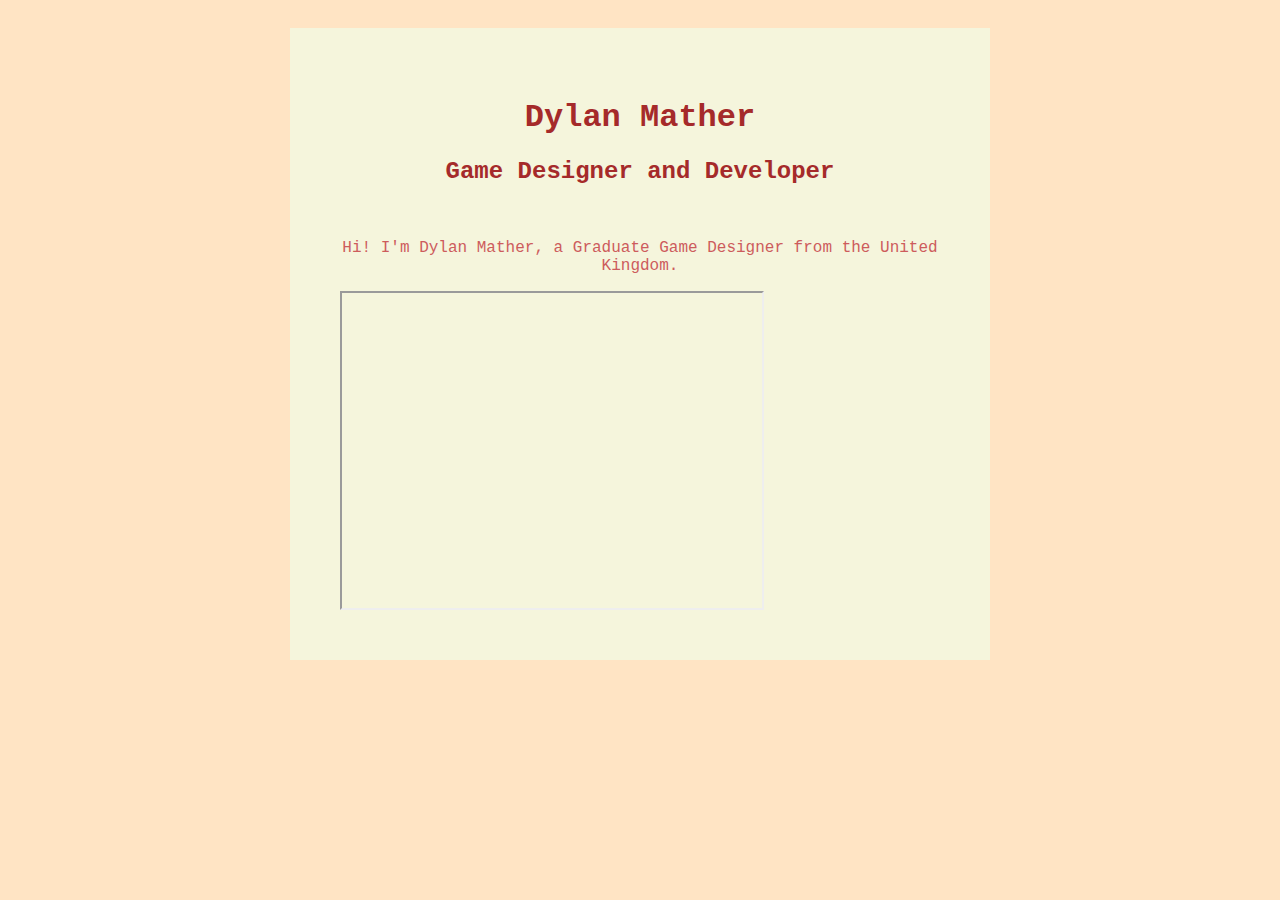
<file: index.html>
<DOCTYPE html>
<html lang="eng">
    <head>
        <link rel="stylesheet"href="style.css">
        <title>Dylan Mather Portfolio</title>
        
    </head>
    <body>
        <div id="parent">
            <div>
                <h1>Dylan Mather</h1>
                <h2>Game Designer and Developer</h2>
                <br>
                <p>Hi! I'm Dylan Mather, a Graduate Game Designer from the United Kingdom.</p>
                <iframe width="420"height=315 src ="https://www.youtube.com/watch?v=UuZz3RzUtp4"></iframe>
            </div>
        </div>

    </body>
</html>
</file>
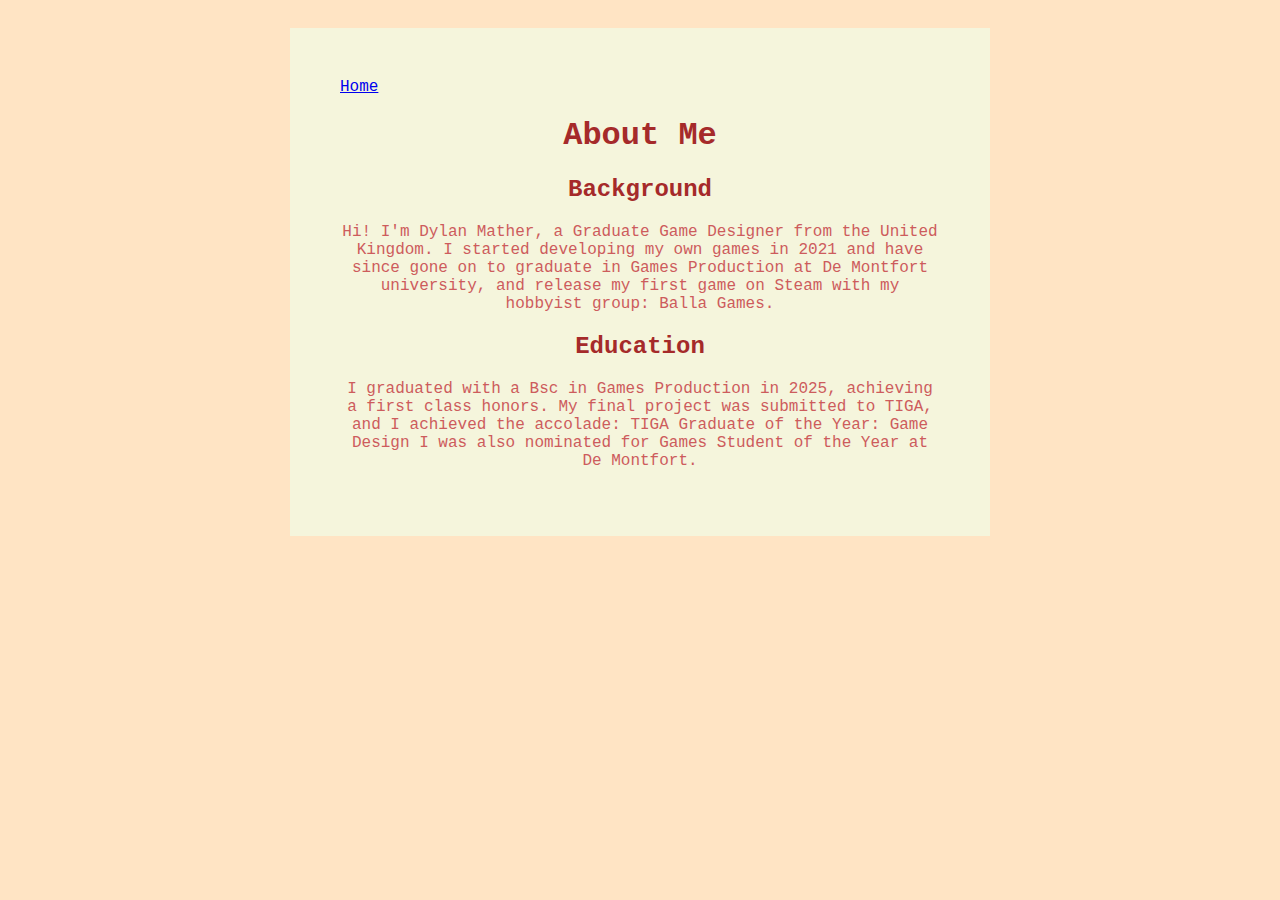
<file: aboutme.html>
<DOCTYPE html>
<html lang="eng">
    <head>
        <link rel="stylesheet"href="style.css">
        <title>Dylan Mather Portfolio</title>
        
    </head>
    <body>
        <div id="parent">
            <div>
                <a href="index.html">Home</a>
                <h1>About Me</h1>
                
                <h2>Background</h2>
                <p>Hi! I'm Dylan Mather, a Graduate Game Designer from the United Kingdom. I started developing
                    my own games in 2021 and have since gone on to graduate in Games Production at
                    De Montfort university, and release my first game on Steam with my hobbyist group: Balla Games.
                </p>
                <h2>Education</h2>
                <p>I graduated with a Bsc in Games Production in 2025, achieving a first class honors. My final project
                    was submitted to TIGA, and I achieved the accolade: TIGA Graduate of the Year: Game Design
                    I was also nominated for Games Student of the Year at De Montfort.
                </p>
            </div>
        </div>

    </body>
</html>
</file>
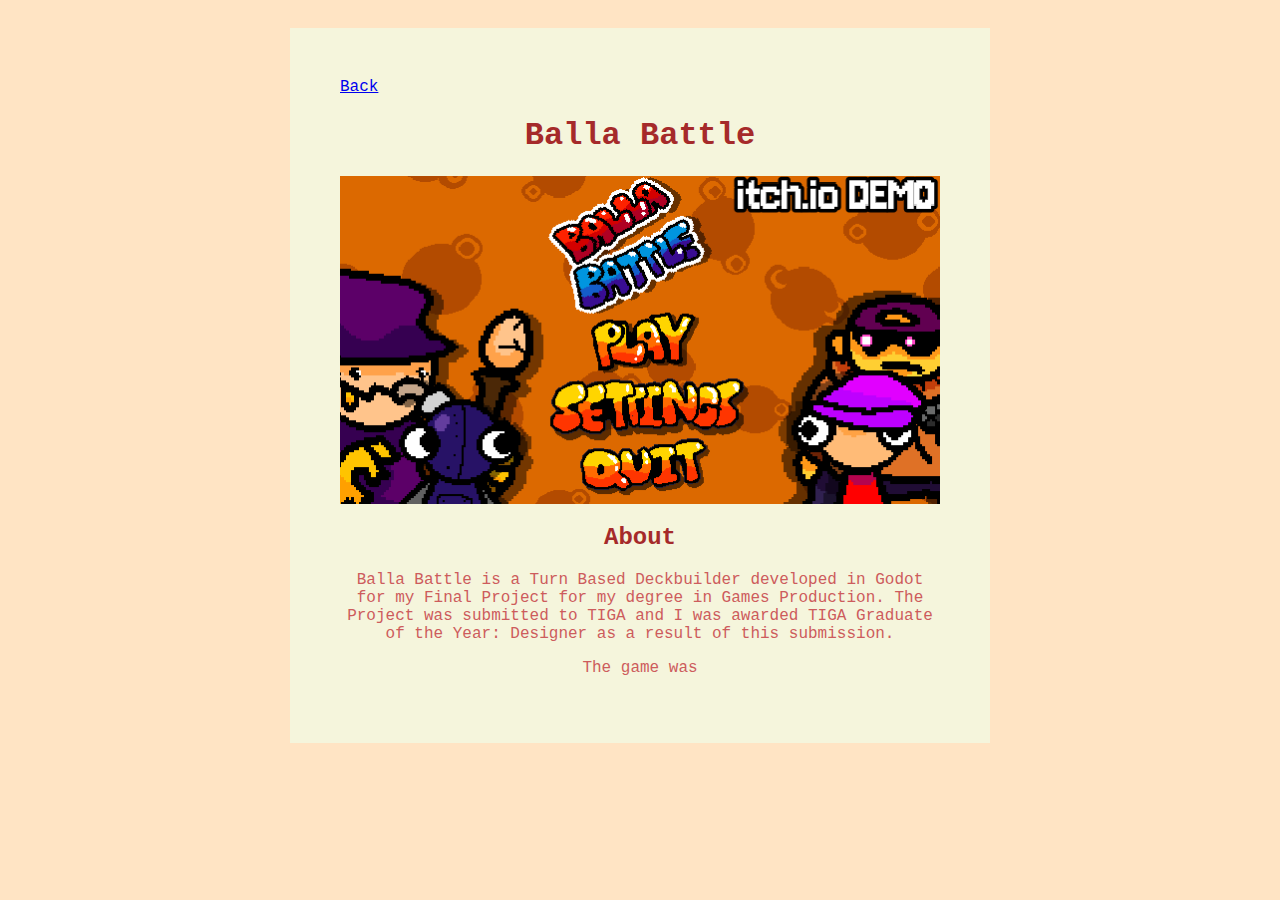
<file: ballabattle.html>
<DOCTYPE html>
<html lang="eng">
    <head>
        <link rel="stylesheet"href="style.css">
        <title>Dylan Mather Portfolio</title>
        
    </head>
    <body>
        <div id="parent">
            <div>
                <a href="projects.html">Back</a>
                <h1>Balla Battle</h1>
                <img src="Screenshot 2025-12-03 231549.png"width="600">
                <h2>About</h2>
                <p>Balla Battle is a Turn Based Deckbuilder developed in Godot for my Final Project for
                    my degree in Games Production. The Project was submitted to TIGA and I was awarded
                    TIGA Graduate of the Year: Designer as a result of this submission.
                </p>
                <p>The game was </p>
            </div>
        </div>

    </body>
</html>
</file>
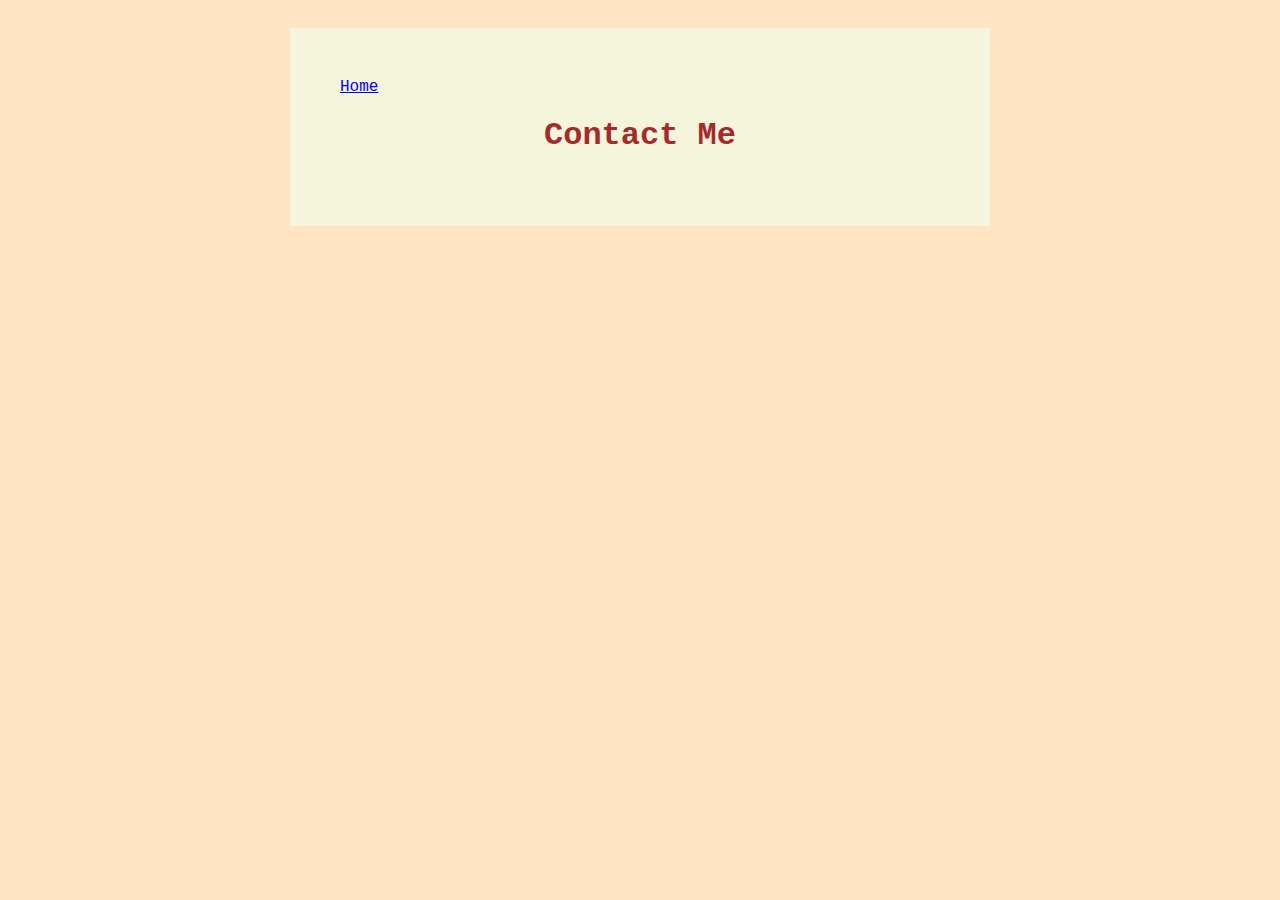
<file: contactme.html>
<DOCTYPE html>
<html lang="eng">
    <head>
        <link rel="stylesheet"href="style.css">
        <title>Dylan Mather Portfolio</title>
        
    </head>
    <body>
        <div id="parent">
            <div>
                <a href="index.html">Home</a>
                <h1>Contact Me</h1>
            </div>
        </div>

    </body>
</html>
</file>
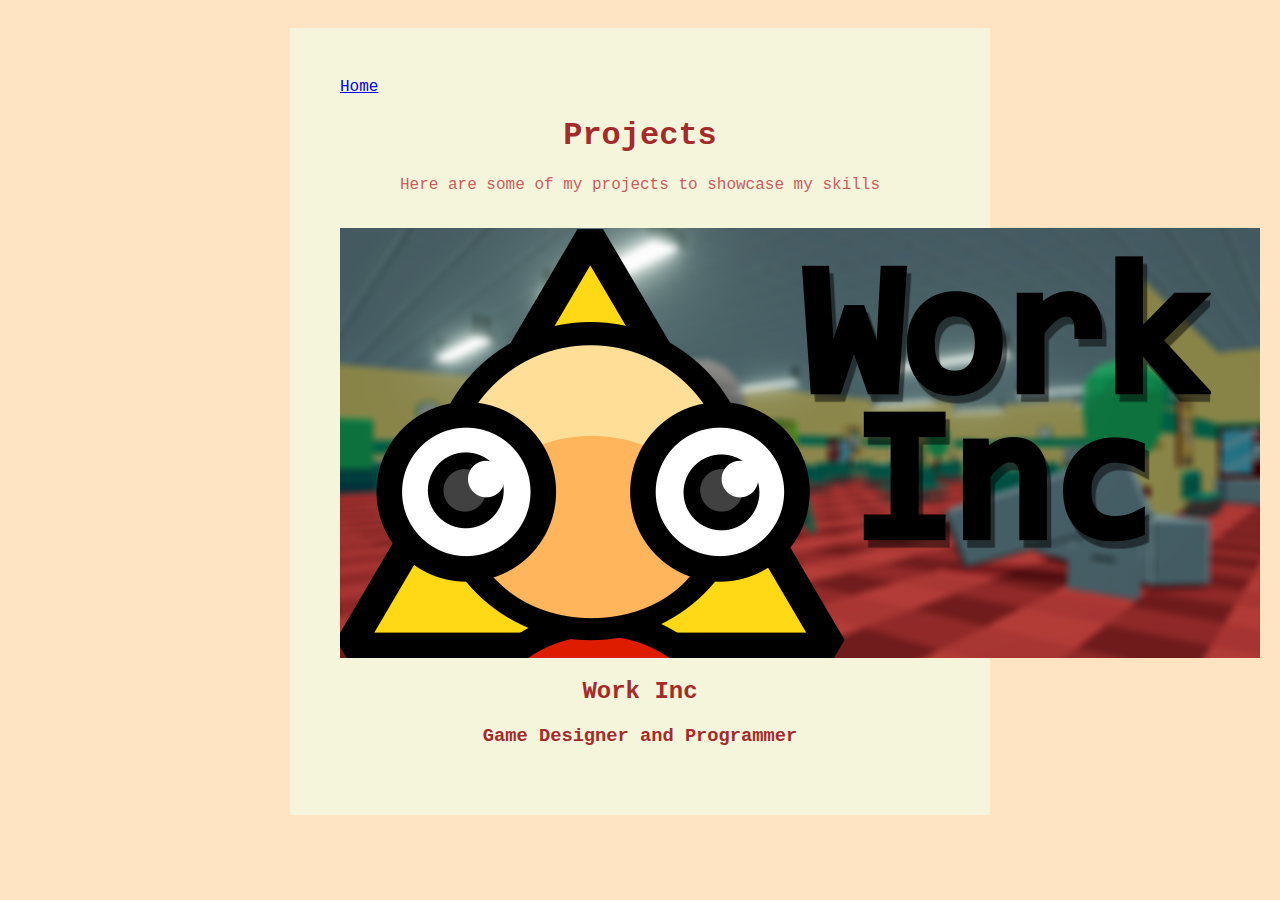
<file: projects.html>
<DOCTYPE html>
<html lang="eng">
    <head>
        <link rel="stylesheet"href="style.css">
        <title>Dylan Mather Portfolio</title>
        
    </head>
    <body>
        <div id="parent">
            <div>
                <a href="index.html">Home</a>
                <h1>Projects</h1>
                <p>Here are some of my projects to showcase my skills</p>
                <br>
                <a href="workinc.html"><img src="Library Header 4.png" alt="Work Inc"></a>
                <h2>Work Inc</h2>
                <h3>Game Designer and Programmer</h3>
            </div>
        </div>

    </body>
</html>
</file>
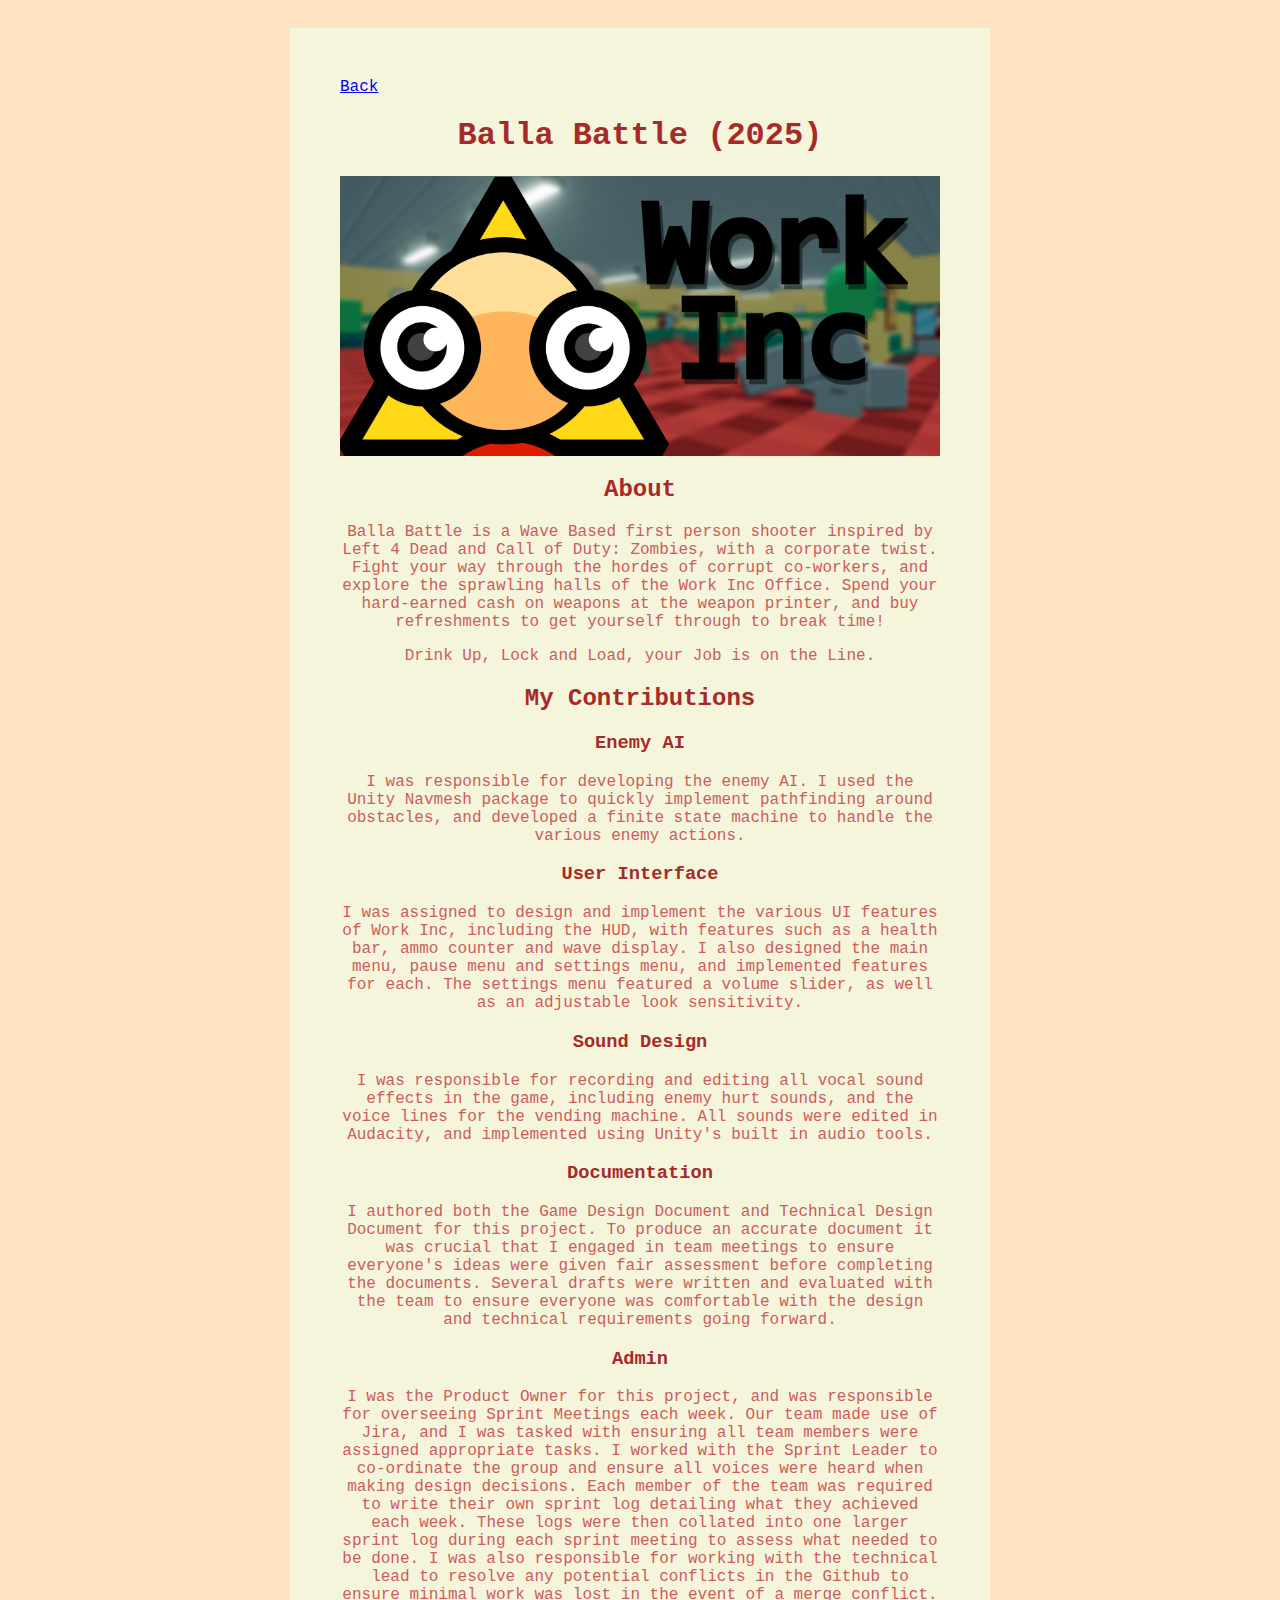
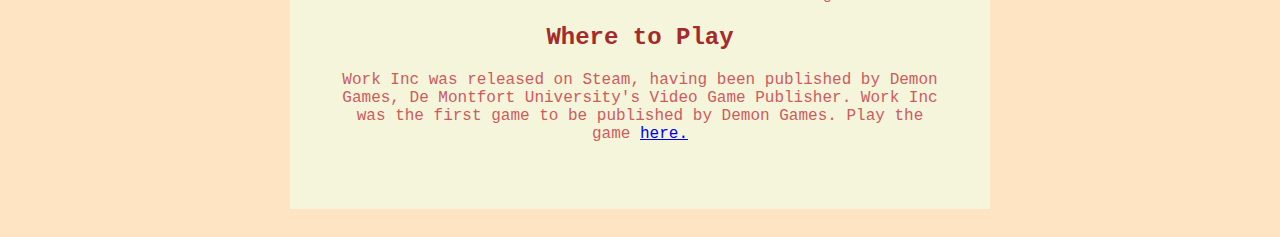
<file: workinc.html>
<DOCTYPE html>
<html lang="eng">
    <head>
        <link rel="stylesheet"href="style.css">
        <title>Dylan Mather Portfolio</title>
        
    </head>
    <body>
        <div id="parent">
            <div>
                <a href="projects.html">Back</a>
                <h1>Balla Battle (2025)</h1>
                <img src="Library Header 4.png"width="600">
                <h2>About</h2>
                <p>Balla Battle is a Wave Based first person shooter inspired by Left 4 Dead
                    and Call of Duty: Zombies, with a corporate twist. Fight your way through
                    the hordes of corrupt co-workers, and explore the sprawling halls of the 
                    Work Inc Office. Spend your hard-earned cash on weapons at the weapon printer,
                    and buy refreshments to get yourself through to break time!
                </p>
                <p> Drink Up, Lock and Load,
                    your Job is on the Line.</p>
                
                <h2>My Contributions</h2>
                <h3>Enemy AI</h3>
                <p>I was responsible for developing the enemy AI. I used the Unity Navmesh package
                    to quickly implement pathfinding around obstacles, and developed a finite state
                    machine to handle the various enemy actions. 
                </p>
                <h3>User Interface</h3>
                <p>I was assigned to design and implement the various UI features of Work Inc, including
                    the HUD, with features such as a health bar, ammo counter and wave display. I also
                    designed the main menu, pause menu and settings menu, and implemented features for each.
                    The settings menu featured a volume slider, as well as an adjustable look sensitivity.
                </p>
                <h3>Sound Design</h3>
                <p>I was responsible for recording and editing all vocal sound effects in the game, including
                    enemy hurt sounds, and the voice lines for the vending machine. All sounds were edited in Audacity,
                    and implemented using Unity's built in audio tools. 
                </p>
                <h3>Documentation</h3>
                <p>I authored both the Game Design Document and Technical Design Document for this project. To produce an accurate
                    document it was crucial that I engaged in team meetings to ensure everyone's ideas were given fair assessment before
                    completing the documents. Several drafts were written and evaluated with the team to ensure everyone was comfortable
                    with the design and technical requirements going forward. 
                </p>

                <h3>Admin</h3>
                <p>I was the Product Owner for this project, and was responsible for overseeing Sprint Meetings each
                    week. Our team made use of Jira, and I was tasked with ensuring all team members were assigned appropriate tasks.
                    I worked with the Sprint Leader to co-ordinate the group and ensure all voices were heard when making
                    design decisions. 
                    Each member of the team was required to write their own sprint log detailing what they achieved each week. These
                    logs were then collated into one larger sprint log during each sprint meeting to assess what needed to be done.
                    
                    I was also responsible for working with the technical lead to resolve any potential conflicts in the Github to ensure
                    minimal work was lost in the event of a merge conflict. 
                </p>
            <h2>Where to Play</h2>
            <p>Work Inc was released on Steam, having been published by Demon Games, De Montfort University's Video Game Publisher.
                Work Inc was the first game to be published by Demon Games. Play the game <a href="https://store.steampowered.com/app/3123990/Work_Inc?snr=1_7_15__13">here.</a>
            </p>
            </div>
        </div>

    </body>
</html>
</file>
<file: style.css>
body {
background-color: bisque;
}
h1{
    color:brown;
    text-align: center;
    font-family: 'Courier New', Courier, monospace;
}
h2{
    color:brown;
    text-align: center;
    font-family: 'Courier New', Courier, monospace;
}
h3{
    color:brown;
    text-align: center;
    font-family: 'Courier New', Courier, monospace;
}

p{
    
    color:indianred;
    text-align: center;
    font-family: 'Courier New', Courier, monospace;
}
#parent{
    display: flex;
    align-items: center;
    justify-content: center;
    
}
#parent div{
    width: 600px;
    padding: 50px;
    margin:20px;
    background-color: beige;
}

a{
    font-family: 'Courier New', Courier, monospace;
}
</file>
